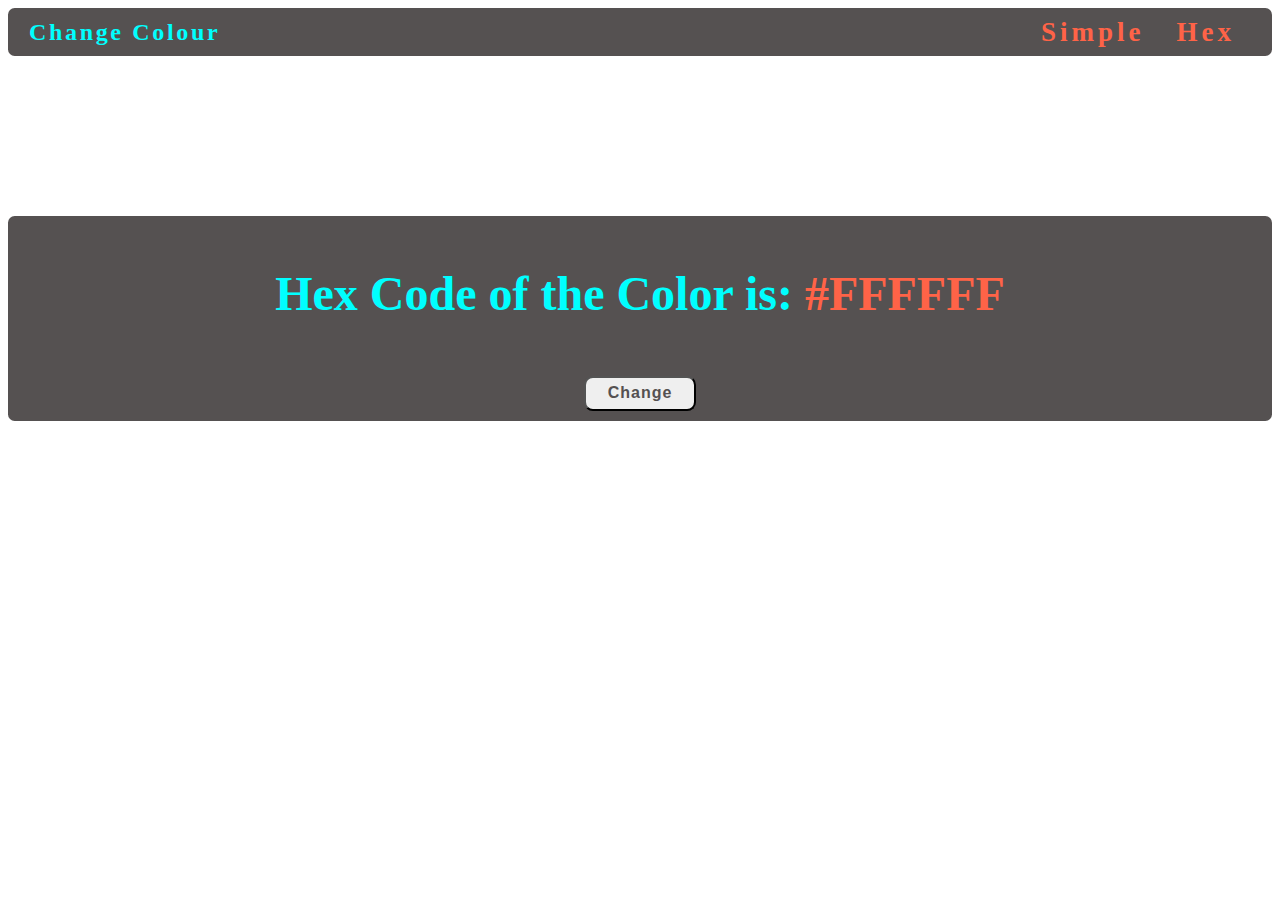
<file: Color Flipper/index.html>
<!DOCTYPE html>
<html lang="en">

<head>
    <meta charset="UTF-8" />
    <meta name="viewport" content="width=device-width,initial-scale=1.0" />
    <title>Color Flipper</title>
    <link rel="stylesheet" href="style.css" />
</head>

<body>
    <nav>
        <div class="nav-center">
            <h2 id="heading1">Change Colour</h2>
            <ul class="nav-links">
                <li>
                    <a href="index.html" id="first">Simple</a>
                </li>
                <li>
                    <a href="index.html" id="second">Hex</a>
                </li>
            </ul>
        </div>

    </nav>

    <main>
        <div class="container">
            <h2>Hex Code of the Color is:
                <span class="colorName">#FFFFFF</span>
            </h2>
            <button id="btn">Change</button>
        </div>
    </main>

</body>
<script src="app.js"></script>

</html>
</file>
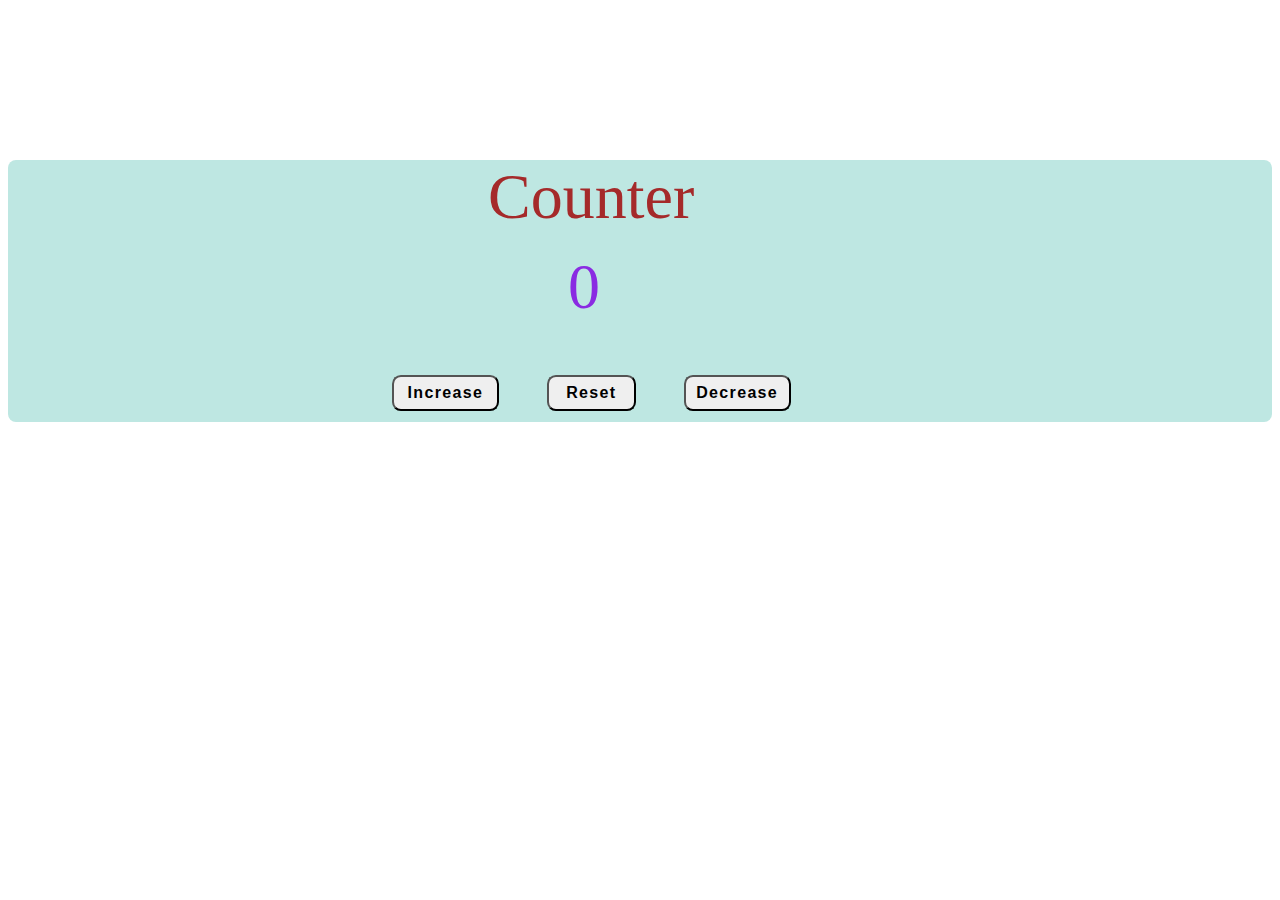
<file: Counter/index.html>
<!DOCTYPE html>

<html lang="en">
  <head>
    <meta charset="UTF-8" />
    <meta name="viewport" content="width=device-width,initial-scale=1.0" />
    <title>Counter</title>
    <link rel="stylesheet" href="style.css" >
  </head>

  <body>
      <div class="container1">
    <div class="count">Counter</div>
    <div class="num" id = "num">0</div>
    <div class="container2">
      <button type="button" id="btn1">Increase</button>
      <button type="button" id="btn2">Reset</button>
      <button type="button" id="btn3">Decrease</button>
    </div>
</div>
  </body>
  <script src="app.js"></script>
</html>
</file>
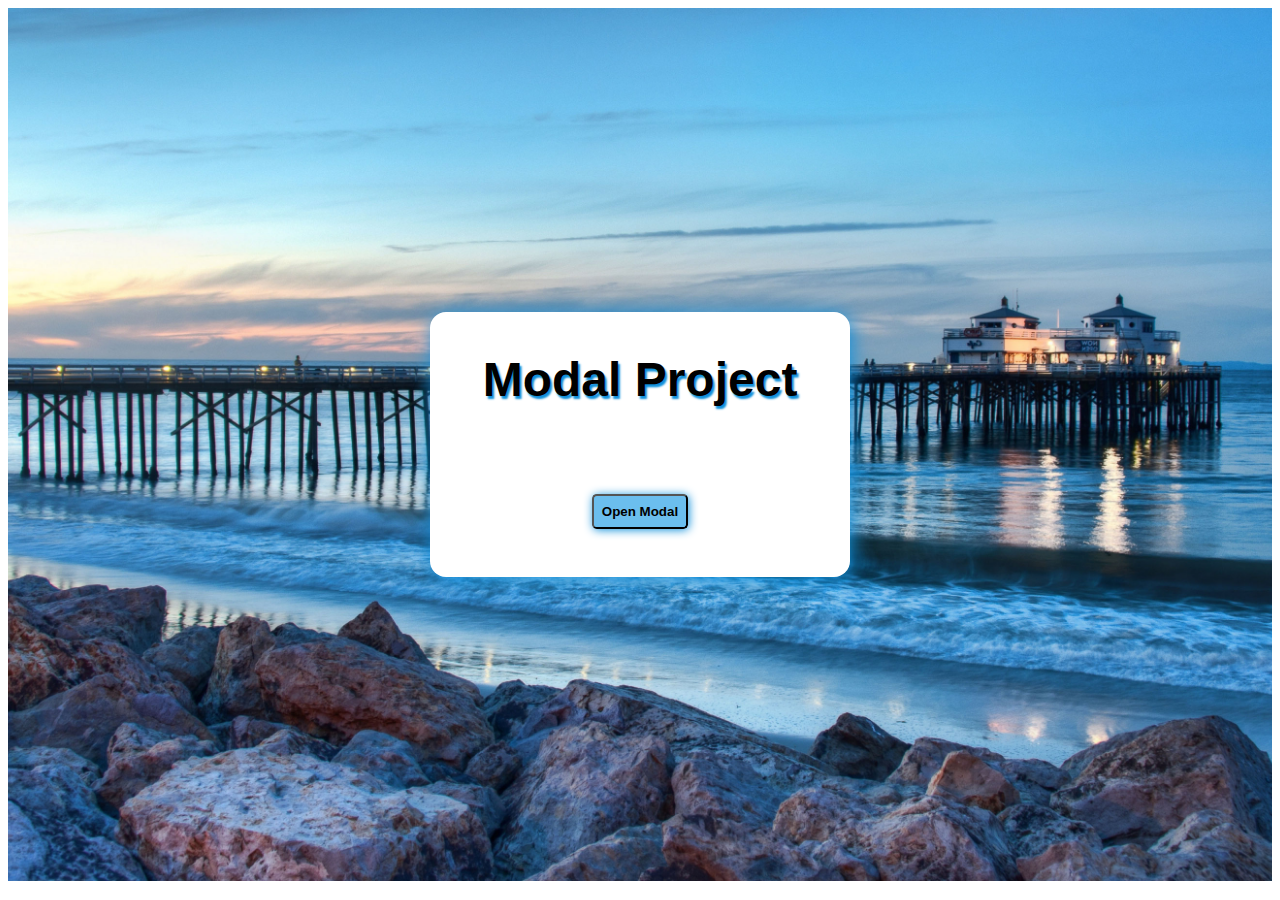
<file: Modal Project/index.html>
<!DOCTYPE html>
<html lang="en">
  <head>
    <meta charset="UTF-8" />
    <meta name="viewport" content="width=device-width, initial-scale=1.0" />
    <title>Document</title>
    <link
      rel="stylesheet"
      href="https://cdnjs.cloudflare.com/ajax/libs/font-awesome/4.7.0/css/font-awesome.min.css"
    />
    <link rel="stylesheet" href="style.css" />
  </head>
  <body>
    <div class="modal-container">
      <div class="modal-header">
        <h2>Modal Project</h2>
        <button class="open-btn">Open Modal</button>
      </div>
    </div>
    <div class="modal-content">
      <div class="content-header">
        <h2>This is the 'Modal Content'</h2>
        <button class="close-btn">
          <i class="fa fa-times"></i>
        </button>
      </div>
    </div>
  </body>
  <script src="app.js"></script>
</html>
</file>
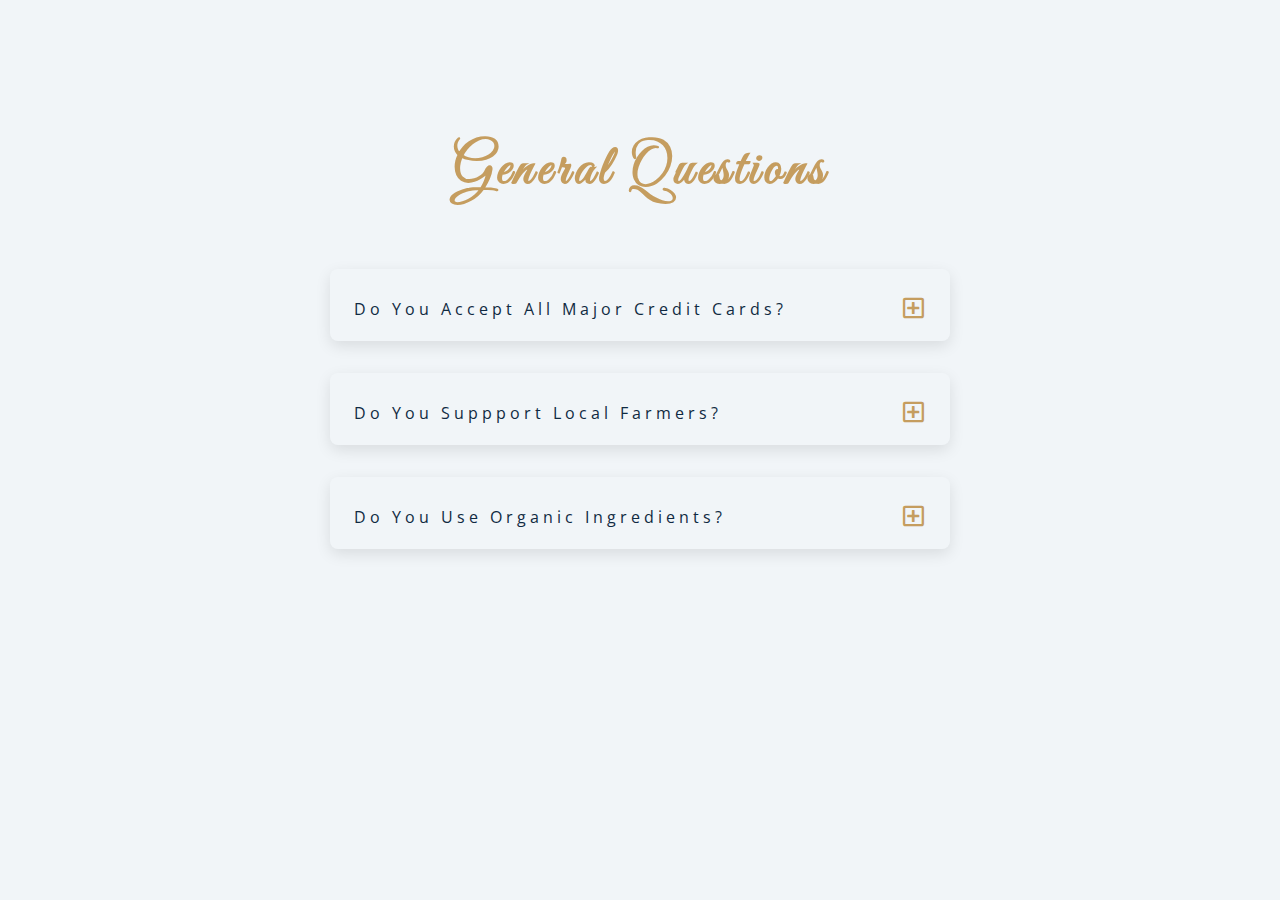
<file: Questions/index.html>
<!DOCTYPE html>
<html lang="en">
  <head>
    <meta charset="UTF-8" />
    <meta name="viewport" content="width=device-width, initial-scale=1.0" />
    <title>Q & A</title>
    <!-- font-awesome -->
    <link rel="stylesheet" href="https://cdnjs.cloudflare.com/ajax/libs/font-awesome/5.14.0/css/all.min.css" />
    <!-- extra fonts -->
    <link
      href="https://fonts.googleapis.com/css?family=Great+Vibes&display=swap"
      rel="stylesheet"
    />
    <!-- styles -->
    <link rel="stylesheet" href="style.css" />
  </head>
  <body>
      <section class="questions">
        <!-- title -->
        <div class="title">
          <h2>general questions</h2>
        </div>
        <!-- questions -->
        <div class="section-center">
          <!-- single question -->
          <article class="question">
            <!-- question title -->
            <div class="question-title">
              <p>do you accept all major credit cards?</p>
              <button type="button" class="question-btn">
                <span class="plus-icon">
                  <i class="far fa-plus-square"></i>
                </span>
                <span class="minus-icon">
                  <i class="far fa-minus-square"></i>
                </span>
              </button>
            </div>
            <!-- question text -->
            <div class="question-text">
              <input type="radio" name="test" value="Yes"> Yes<br>
              <input type="radio" name ="test" value="No"> No
            </div>
          </article>
          <!-- end of single question -->
          <!-- single question -->
          <article class="question">
            <!-- question title -->
            <div class="question-title">
              <p>do you suppport local farmers?</p>
              <button type="button" class="question-btn">
                <span class="plus-icon">
                  <i class="far fa-plus-square"></i>
                </span>
                <span class="minus-icon">
                  <i class="far fa-minus-square"></i>
                </span>
              </button>
            </div>
            <!-- question text -->
            <div class="question-text">
              <input type="checkbox" name="checkbox" id="checkbox"> Yes, Ofcourse.
            </div>
          </article>
          <!-- end of single question -->
          <!-- single question -->
          <article class="question">
            <!-- question title -->
            <div class="question-title">
              <p>do you use organic ingredients?</p>
              <!-- button -->
              <button type="button" class="question-btn">
                <span class="plus-icon">
                  <i class="far fa-plus-square"></i>
                </span>
                <span class="minus-icon">
                  <i class="far fa-minus-square"></i>
                </span>
              </button>
            </div>
            <!-- question text -->
            <div class="question-text">
              <p>
                Absolutely Not
              </p>
            </div>
          </article>
          <!-- end of single question -->
      </section>
    
    <!-- javascript -->
    <script src="app.js"></script>
  </body>
</html>
</file>
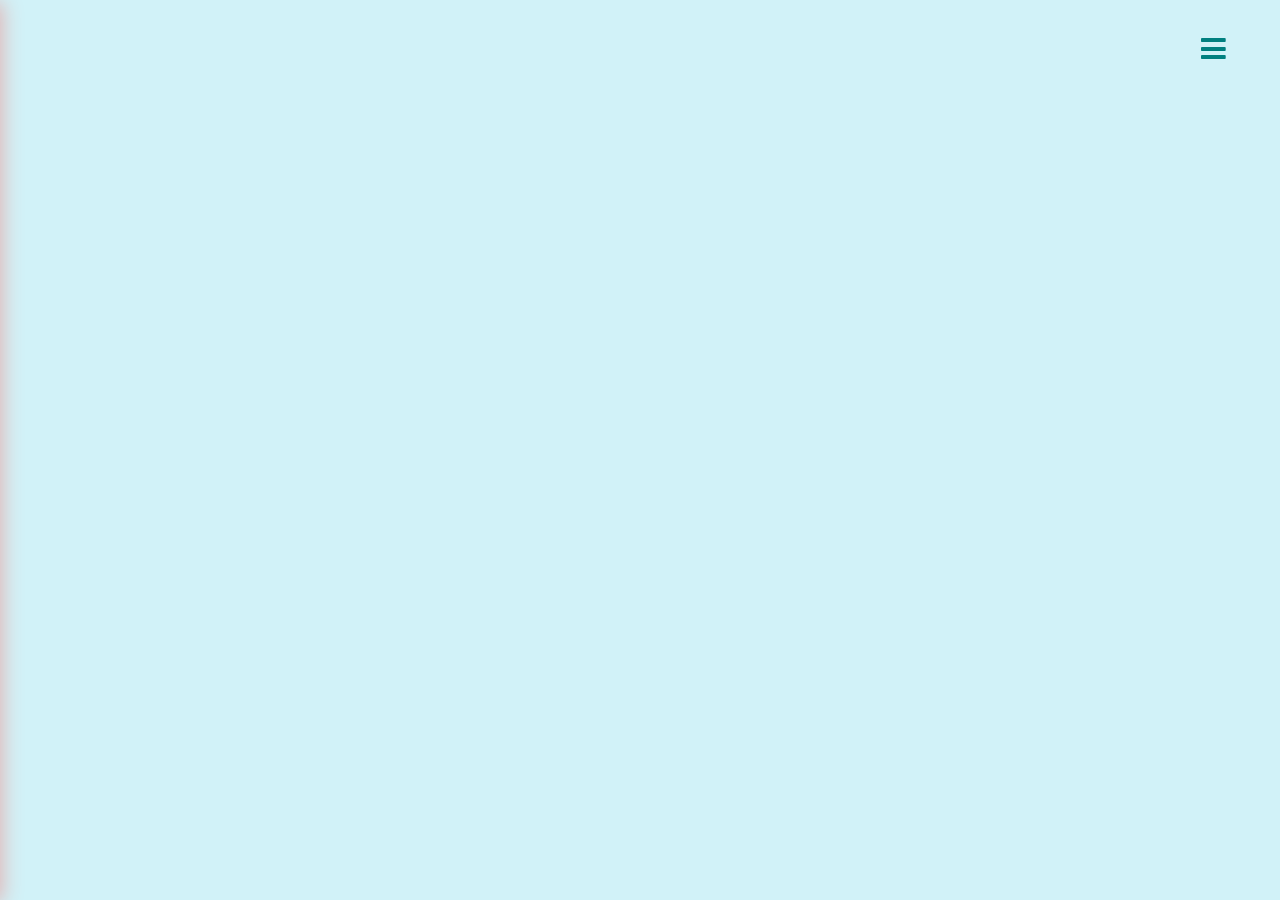
<file: Sidebar/index.html>
<!DOCTYPE html>
<html lang="en">
  <head>
    <meta charset="UTF-8" />
    <meta name="viewport" content="width=device-width, initial-scale=1.0" />
    <title>Sidebar</title>
    <link
      rel="stylesheet"
      href="https://cdnjs.cloudflare.com/ajax/libs/font-awesome/4.7.0/css/font-awesome.min.css"
    />
    <link rel="stylesheet" href="style.css" />
  </head>
  <body>
    <button class="sidebar-toggle">
      <i class="fa fa-bars"></i>
    </button>
    <aside class="sidebar">
      <div class="sidebar-header">
        <h2>Coding <span style="color: teal">Maniac</span></h2>
        <button class="close-btn">
          <i class="fa fa-times"></i>
        </button>
      </div>
      <ul class="links">
        <li>
          <a href="index.html">home</a>
        </li>
        <li>
          <a href="about.html">about</a>
        </li>
        <li>
          <a href="projects.html">projects</a>
        </li>
        <li>
          <a href="contact.html">contact</a>
        </li>
      </ul>
    </aside>
  </body>
  <script src="app.js"></script>
</html>
</file>
<file: Color Flipper/style.css>
main{
    text-align: center;
    padding-top: 150px;
    margin-top: 10px;
    font-weight: bold;
    font-size: 2pc;
}
main button{
    margin-top: 15px;
    font-size: medium;
    font-weight: bolder;
    height: 2.2pc;
    width: 7pc;
    color: rgb(85, 81, 81);;
    border-radius: 1ch;
    letter-spacing: 1px;
    display: inline-block;
}
main button:hover{
    color: tomato;
}
.container{
    background-color: rgb(85, 81, 81);
    padding: 10px;
    border-radius: 5pt;
}
.container h2{
    color: cyan;
}

.colorName{
    color: tomato;
}
ul {
    list-style-type: none;
  }
a {
  text-decoration: none;
}
/* nav{
    background: rgb(145, 203, 226);
    align-items: center;
    display: grid;
}

.nav-center{
    
    display: flex;
    align-items: center;
    justify-content: space-between;
    padding: 5px;
    margin: 5px;
    font-family: sans-serif;
    height: 30px;
    
}
.nav-links{
    display: flex;
}
.nav-center h2{
    color: rgb(126, 88, 7);
}
.nav-links a{
    text-transform: capitalize;
    color: rgb(36, 8, 102);
    letter-spacing: 5pt;
    margin-right: 1rem;
} */


nav {
    background-color:rgb(85, 81, 81);
    border-radius: 5pt;
    height: 3rem;
    display: grid;
    align-items: center;
    box-shadow: var(--dark-shadow);
    
  }
  .nav-center {
    display: flex;
    align-items: center;
    justify-content: space-between;
    margin-left: 5px;
    margin-right: 5px;
    height: 0pt;
    
  }
  .nav-center h2 {
      margin-left: 1rem;
    letter-spacing: 2pt;
    color: cyan
  }
  .nav-links {
    display: flex;
  }
 .nav-links a {
    text-transform: capitalize;
    font-weight: 700;
    font-size: 3vh;
    color: tomato;
    letter-spacing: 3pt;
    margin-right: 2rem;
  }
  nav a:hover {
    color: rgb(234, 233, 240);
  }
</file>
<file: Counter/style.css>
.count {
  margin-left: 30rem;
  margin-top: 10rem;
  font-size: 4rem;
  color: brown;
}
.num {
  margin-left: 35rem;
  margin-top: 1rem;
  font-size: 4rem;
  color: blueviolet;
}
.container2 {
  margin-left: 24rem;
  margin-top: 1rem;
  font-size: 4rem;
}
.container1 {
  background-color: rgb(190, 231, 226);
  border-radius: 1ch;
  padding-bottom: 1ch;
}

#btn1 {
  font-size: medium;
  border-radius: 1ch;
  font-weight: bold;
  height: 4ch;
  width: 12ch;
  letter-spacing: 1pt;
}
#btn2 {
  font-size: medium;
  margin-left: 2pc;
  margin-right: 2pc;
  border-radius: 1ch;
  font-weight: bold;
  height: 4ch;
  width: 10ch;
  letter-spacing: 1pt;
}
#btn3 {
  font-size: medium;
  border-radius: 1ch;
  font-weight: bold;
  height: 4ch;
  width: 12ch;
  letter-spacing: 1pt;
}

#btn1:hover {
  color: darkorange;
}
#btn2:hover {
  color: rgb(17, 97, 202);
}
#btn3:hover {
  color: darkorange;
}
</file>
<file: Modal Project/style.css>
.modal-container {
  background: url("./background-1.jpg") center/cover;
  height: 97vh;
  display: grid;
  place-items: center;
}
img {
  display: block;
}
.modal-header {
  width: 420px;
  background: white;
  padding: 0rem 0rem 3rem 0rem;
  text-align: center;
  border-radius: 1rem;
  box-shadow: 2px 2px 20px rgb(15, 144, 219);
}
.modal-header h2 {
  font-size: 3rem;
  font-family: "Gill Sans", "Gill Sans MT", Calibri, "Trebuchet MS", sans-serif;
  padding: 0rem 0rem 3rem 0rem;
  text-shadow: 2px 3px 2px rgb(15, 144, 219);
}
.open-btn {
  font-weight: bold;
  border-radius: 0.3rem;
  background-color: rgb(107, 190, 238);
  box-shadow: 1px 1px 10px rgb(15, 144, 219);
  padding: 0.5rem;
}
.modal-content {
  display: grid;
  place-items: center;
  position: fixed;
  top: 0;
  left: 0;
  width: 100%;
  height: 100%;
  background: rgba(73, 166, 233, 0.5);
  visibility: hidden;
  z-index: -10;
}
.open-modal {
  visibility: visible;
  z-index: 10;
}
.content-header {
  width: 420px;
  height: 35vh;
  background: white;
  text-align: center;
  border-radius: 1rem;
  box-shadow: 2px 2px 20px rgb(15, 144, 219);
  display: grid;
  place-items: center;
  position: relative;
}
.content-header h2{
  font-family: 'Trebuchet MS', 'Lucida Sans Unicode', 'Lucida Grande', 'Lucida Sans', Arial, sans-serif;
}
.close-btn {
  position: absolute;
  top: 1rem;
  right: 1rem;
  color: red;
  font-size: 1.5rem;
  background: transparent;
  border-color: transparent;
  cursor: pointer;
}
.close-btn:hover {
  transform: scale(1.3);
}
</file>
<file: Questions/style.css>
/*
=============== 
Fonts
===============
*/
@import url("https://fonts.googleapis.com/css?family=Open+Sans|Roboto:400,700&display=swap");

/*
=============== 
Variables
===============
*/

:root {
  /* darkest grey - used for headings */
  --clr-grey-1: hsl(209, 61%, 16%);
  --clr-grey-2: hsl(211, 39%, 23%);
  --clr-grey-3: hsl(209, 34%, 30%);
  --clr-grey-4: hsl(209, 28%, 39%);
  /* grey used for paragraphs */
  --clr-grey-5: hsl(210, 22%, 49%);
  --clr-grey-6: hsl(209, 23%, 60%);
  --clr-grey-7: hsl(211, 27%, 70%);
  --clr-grey-8: hsl(210, 31%, 80%);
  --clr-grey-9: hsl(212, 33%, 89%);
  --clr-grey-10: hsl(210, 36%, 96%);

  --clr-gold: #c59d5f;
  --clr-black: #222;
  --ff-primary: "Roboto", sans-serif;
  --ff-secondary: "Open Sans", sans-serif;
  --transition: all 0.3s linear;
  --spacing: 0.25rem;
  --radius: 0.5rem;
  --light-shadow: 0 5px 15px rgba(0, 0, 0, 0.1);
  --dark-shadow: 0 5px 15px rgba(0, 0, 0, 0.2);
  --max-width: 1170px;
  --fixed-width: 620px;
}
/*
=============== 
Global Styles
===============
*/

*,
::after,
::before {
  margin: 0;
  padding: 0;
}
body {
  font-family: var(--ff-secondary);
  background: var(--clr-grey-10);
  color: var(--clr-grey-1);
  line-height: 1.5;
  font-size: 0.875rem;
}
h2 {
  letter-spacing: var(--spacing);
  text-transform: capitalize;
  line-height: 1.25;
  margin-bottom: 0.75rem;
  font-family: var(--ff-primary);
  font-size: 2rem;
}
p {
  margin-bottom: 1.25rem;
  color: var(--clr-grey-5);
}
@media screen and (min-width: 800px) {
  h1 {
    font-size: 4rem;
  }
  h2 {
    font-size: 3.5rem;
  }
  h3 {
    font-size: 1.75rem;
  }
  h4 {
    font-size: 1rem;
  }
  body {
    font-size: 1rem;
  }
}
/*  global classes */

/* section */

.section-center {
  width: 90vw;
  margin: 0 auto;
  max-width: var(--fixed-width);
}
@media screen and (min-width: 992px) {
  .section-center {
    width: 95vw;
  }
}

/*
=============== 
Questions
===============
*/
.title {
  margin-top: 15vh;
  margin-bottom: 4rem;
}
.title h2 {
  color: var(--clr-gold);
  font-family: "Great Vibes", cursive;
  text-align: center;
}

.question {
  background: var(--clr-white);
  border-radius: var(--radius);
  box-shadow: var(--light-shadow);
  padding: 1.5rem 1.5rem 0 1.5rem;
  margin-bottom: 2rem;
}
.question-title {
  display: flex;
  justify-content: space-between;
  align-items: center;
  text-transform: capitalize;
  padding-bottom: 1rem;
}

.question-title p {
  margin-bottom: 0;
  letter-spacing: var(--spacing);
  color: var(--clr-grey-1);
}
.question-btn {
  font-size: 1.5rem;
  background: transparent;
  border-color: transparent;
  cursor: pointer;
  color: var(--clr-gold);
  transition: var(--transition);
}
.question-btn:hover {
  transform: rotate(90deg);
}
.question-text {
  padding: 1rem 0;
  border-top: 1px solid rgba(0, 0, 0, 0.2);
}

/* hide text */
.question-text {
  display: none;
}
.show-text .question-text {
  display: block;
}
.minus-icon {
  display: none;
}
.show-text .minus-icon {
  display: block;
}
.show-text .plus-icon {
  display: none;
}
</file>
<file: Sidebar/style.css>
/* ---------
Imp things to learn:
---------
position: fixed;
transform: translate(-100%);
transform: translate(0);
grid-template-rows: auto 40fr;
--------- */



body{
    background: rgb(209, 242, 248);
}
.sidebar {
  position: fixed;
  top: 0;
  left: 0;
  width: 100%;
  height: 100%;
  background: rgb(250, 248, 231);
  display: grid;
  grid-template-rows: auto 5fr;
  row-gap: 3rem;
  box-shadow:2px 2px 20px rgb(228, 176, 176);
  transition: all 0.3s linear;
  transform: translate(-100%);
  grid-template-rows: auto 40fr;
}
.sidebar-toggle {
  font-size: 1.8rem;
  background-color: transparent;
  color: teal;
  border: none;
  position: fixed;
  top: 2rem;
  right: 3rem;
  cursor: pointer;
}
.sidebar-toggle:hover {
  transition: all 0.3s linear;
  font-size: 2rem;
  color: rgb(137, 197, 197);
}
.sidebar-header {
  display: flex;
  padding: 0rem 2rem;
  justify-content: space-between;
}
h2 {
  letter-spacing: 0.5vh;
  background-color: transparent;
  text-shadow: 2px 2px rgba(134, 184, 111, 0.603);
}
.close-btn {
  border: none;
  background-color: transparent;
  color: red;
  font-size: 1.5rem;
  cursor: pointer;
}
.close-btn:hover {
  transform: rotate(360deg);
  transition: all 0.5s linear;
}
ul {
  list-style-type: none;
}

.links a {
  text-decoration: none;
  font-size: 1.2rem;
  padding: 0.5rem 0rem;
  display: block;
  letter-spacing: 0.5vh;
  color: teal;
  text-shadow: 2px 2px rgb(146, 223, 223);
}
.links a:hover {
  color: red;
  background-color: rgb(218, 242, 247);;
}
.show-sidebar {
    transform: translate(0);
  }
@media screen and (min-width: 600px) {
  .sidebar {
    width: 350px;
  }
}
</file>
